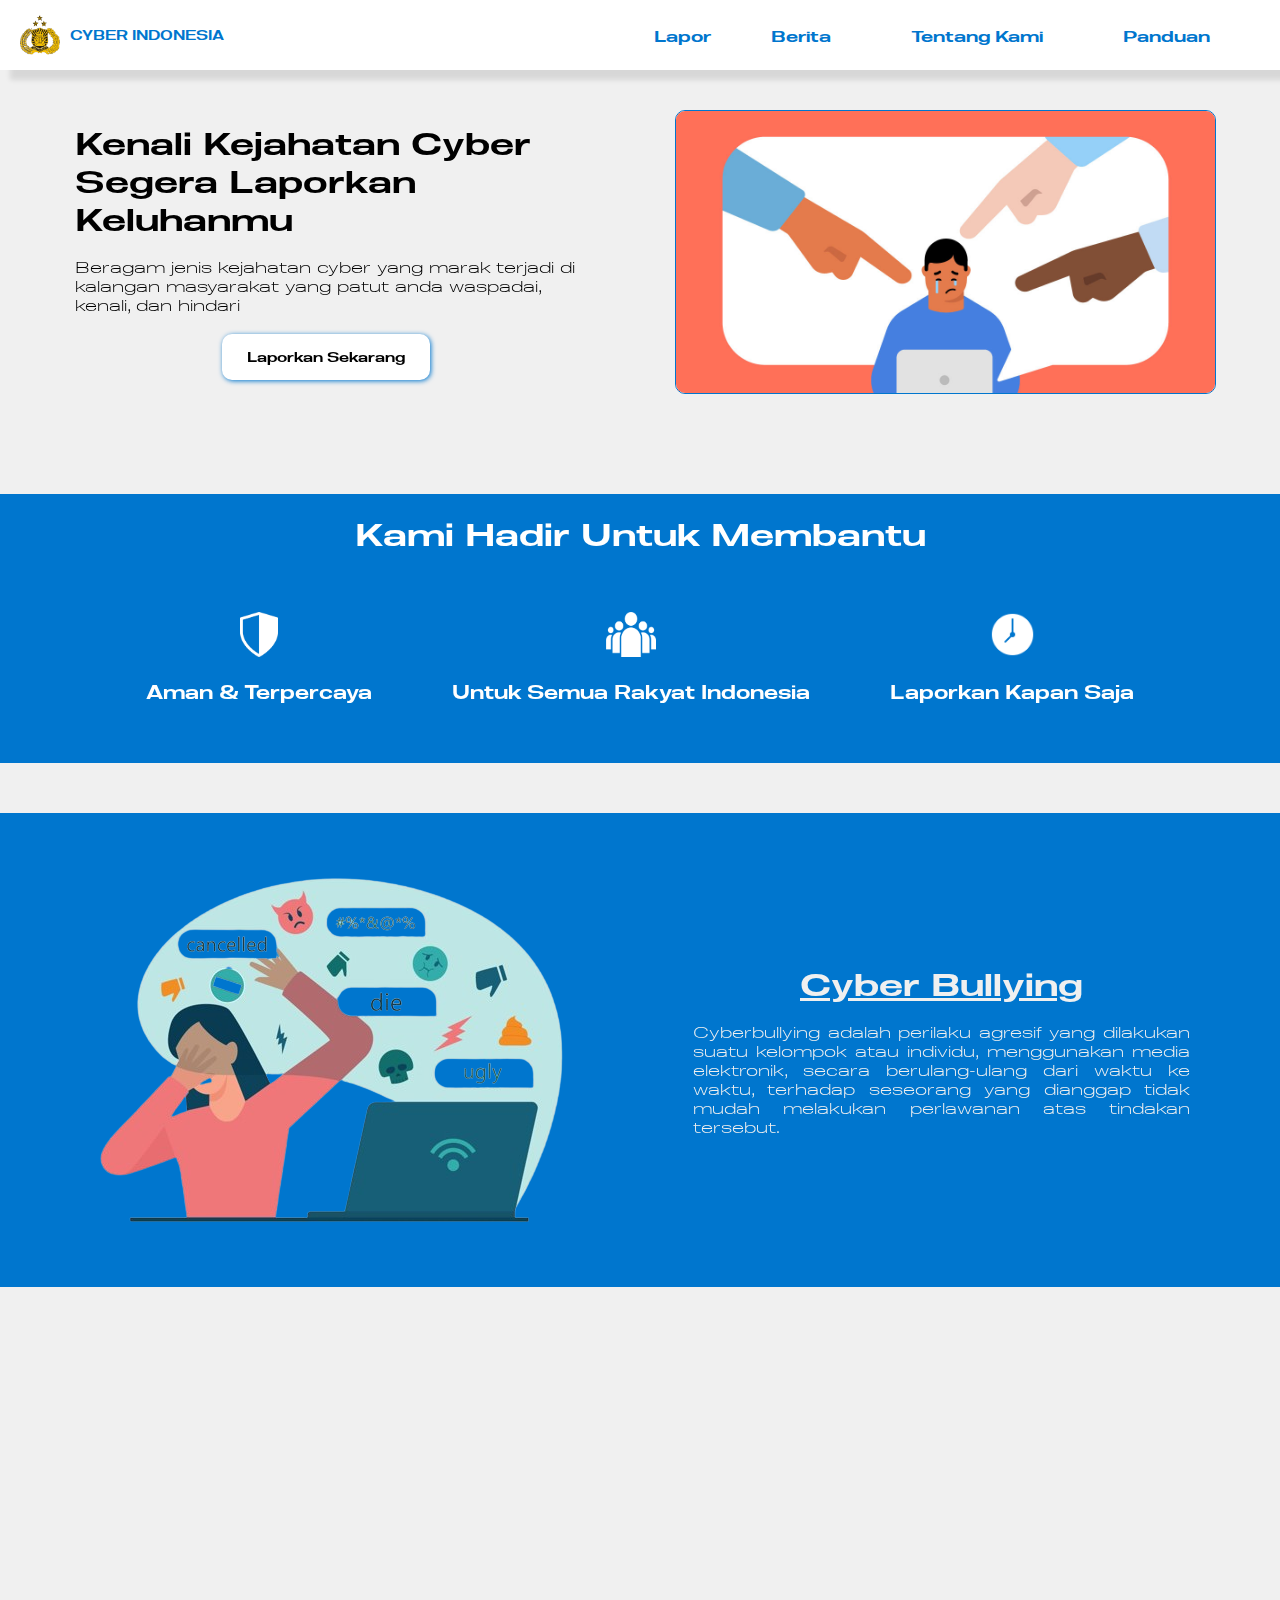
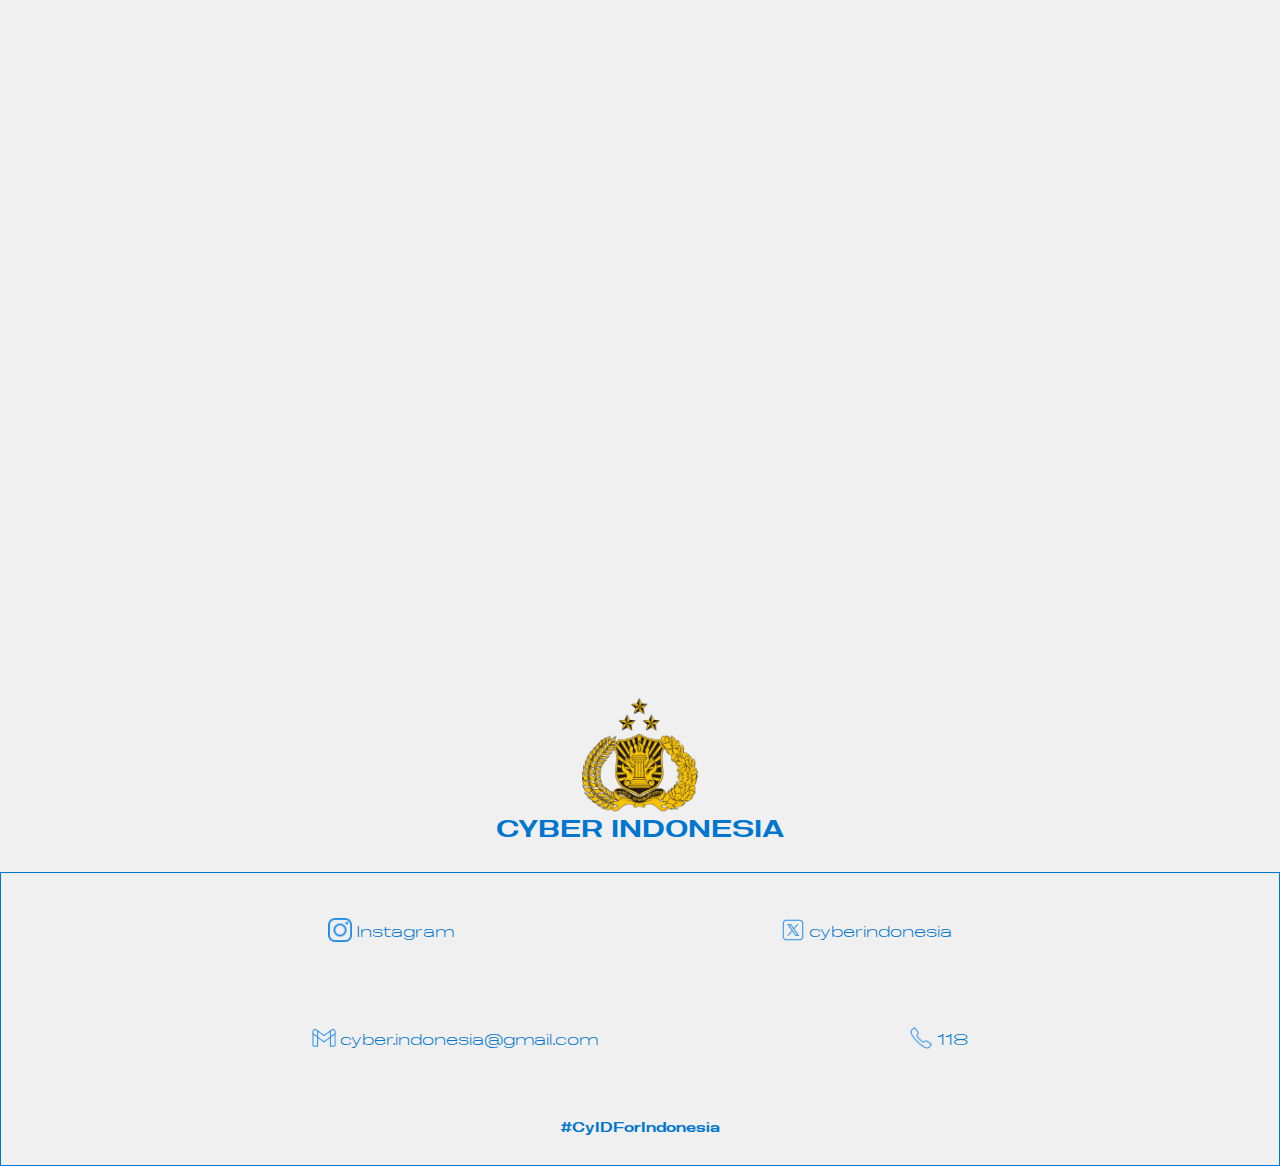
<file: index.html>
<!DOCTYPE html>
<html lang="en">
<head>
    <meta charset="UTF-8">
    <meta name="viewport" content="width=device-width, initial-scale=1.0">
    <title>Cyber Indonesia</title>
    <link rel="icon" type="image/x-icon" href="./asset_cyberid/Lambang_Polri.png">
    <link rel="stylesheet" href="./CSS/main.css">
    <link rel="stylesheet" href="./CSS/home.css">
    <script defer src="./JavaScript/animation.js"></script>
    <script defer src="./JavaScript/mobile.js"></script>
</head>
<body>
    <nav>
        <div class="logpict">
            <img src="./asset_cyberid/Lambang_Polri.png" alt="">
            <a href="index.html" id="logo">CYBER INDONESIA</a>
        </div>
        <div class="mobile-nav">
            <div id="ham-menu" onclick="clickmobile(this)">
                <div class="b1"></div>
                <div class="b2"></div>
                <div class="b3"></div>
                
                <ul class="for-mob">
                    <li><a href="./HTML/lapor-1.html">Lapor</a></li>
                    <li><a href="./HTML/berita.html">Berita</a></li>
                    <li><a href="./HTML/tentangkami.html">Tentang Kami</a></li>
                    <li><a href="./HTML/panduan.html">Panduan</a></li>
                </ul>
            </div>
        </div>
        
        <ul class="pc-navbar">
            <li><a href="./HTML/lapor-1.html">Lapor</a></li>
            <li><a href="./HTML/berita.html">Berita</a></li>
            <li><a href="./HTML/tentangkami.html">Tentang Kami</a></li>
            <li><a href="./HTML/panduan.html">Panduan</a></li>
        </ul>
    </nav>
    <div class="jumbatron">
        <div class="jumbatron-text">
            <h1>Kenali Kejahatan Cyber Segera Laporkan Keluhanmu</h1>
            <h4>Beragam jenis kejahatan cyber yang marak terjadi di kalangan masyarakat yang patut anda waspadai, kenali, dan hindari</h4>
            <button onclick="window.location.href='./HTML/lapor-1.html'">Laporkan Sekarang</button>
        </div>
        <div class="jumbatron-image">
            <img src="./asset_cyberid/blog-social-what-is-cyberbullying-1200x628-1.jpg" alt="Sport car">
        </div>
    </div>
    <div class="kami-hadir">
        <h1>Kami Hadir Untuk Membantu</h1>
        <div>
            <div>
                <img src="./asset_cyberid/sheild.png" alt="sheild">
                <h3>Aman & Terpercaya</h3>
            </div>
            <div>
                <img src="./asset_cyberid/all.png" alt="all">
                <h3>Untuk Semua Rakyat Indonesia</h3>
            </div>
            <div>
                <img src="./asset_cyberid/clock.png" alt="clock">
                <h3>Laporkan Kapan Saja</h3>
            </div>
        </div>
    </div>
    <div class="cyber-bullying">
        <img src="./asset_cyberid/Cyberbullying-1024x704-removebg-preview.png" alt="">
        <div>
            <h1>Cyber Bullying</h1>
            <p>Cyberbullying adalah perilaku agresif yang dilakukan suatu kelompok atau individu, menggunakan media elektronik,
                 secara berulang-ulang dari waktu ke waktu, terhadap seseorang yang dianggap tidak mudah melakukan perlawanan atas
                  tindakan tersebut. </p>
        </div>
    </div>
    <div class="penipuan-online">
        <div>
            <h1>Penipuan Online</h1>
            <p>Penipuan online adalah tindakan penipuan yang terjadi melalui internet atau platform digital. Ini mencakup berbagai 
                metode manipulasi yang bertujuan untuk mendapatkan informasi pribadi, keuangan, atau mengelabui orang untuk mengirim 
                uang atau barang kepada penipu.</p>
        </div>
        <img src="./asset_cyberid/20210825094845000000datasecurity11-removebg-preview.png" alt="">
    </div>
    <div class="berita">
        <img src="./asset_cyberid/pngwing.com.png" alt="">
        <div>
            <h1>Berita-berita Terkini tentang
                Penanganan Kejahatan Cyber di Indonesia</h1>
            <button onclick="window.location.href='./HTML/berita.html'">Cek Sekarang</button>
        </div>
    </div>
    <div class="footer-logo">
        <img src="./asset_cyberid/Lambang_Polri.png" alt="a">
        <h2>CYBER INDONESIA</h2>
    </div>
    <footer>
        <div class="footer-social-media">
            <div>
                <div>
                    <img src="./asset_cyberid/instagram.png" alt="ig">
                    <span>Instagram</span>
                </div>
                <div>
                    <img src="./asset_cyberid/x.png" alt="x">
                    <span>cyberindonesia</span>
                </div>
            </div>
            <div>
                <div>
                    <img src="./asset_cyberid/mail.png" alt="mail">
                    <span>cyber.indonesia@gmail.com</span>
                </div>
                <div>
                    <img src="./asset_cyberid/phone.png" alt="phone">
                    <span>118</span>
                </div>
            </div>
            <h5>#CyIDForIndonesia</h5>
        </div>
    </footer>
</body>
</html>
</file>
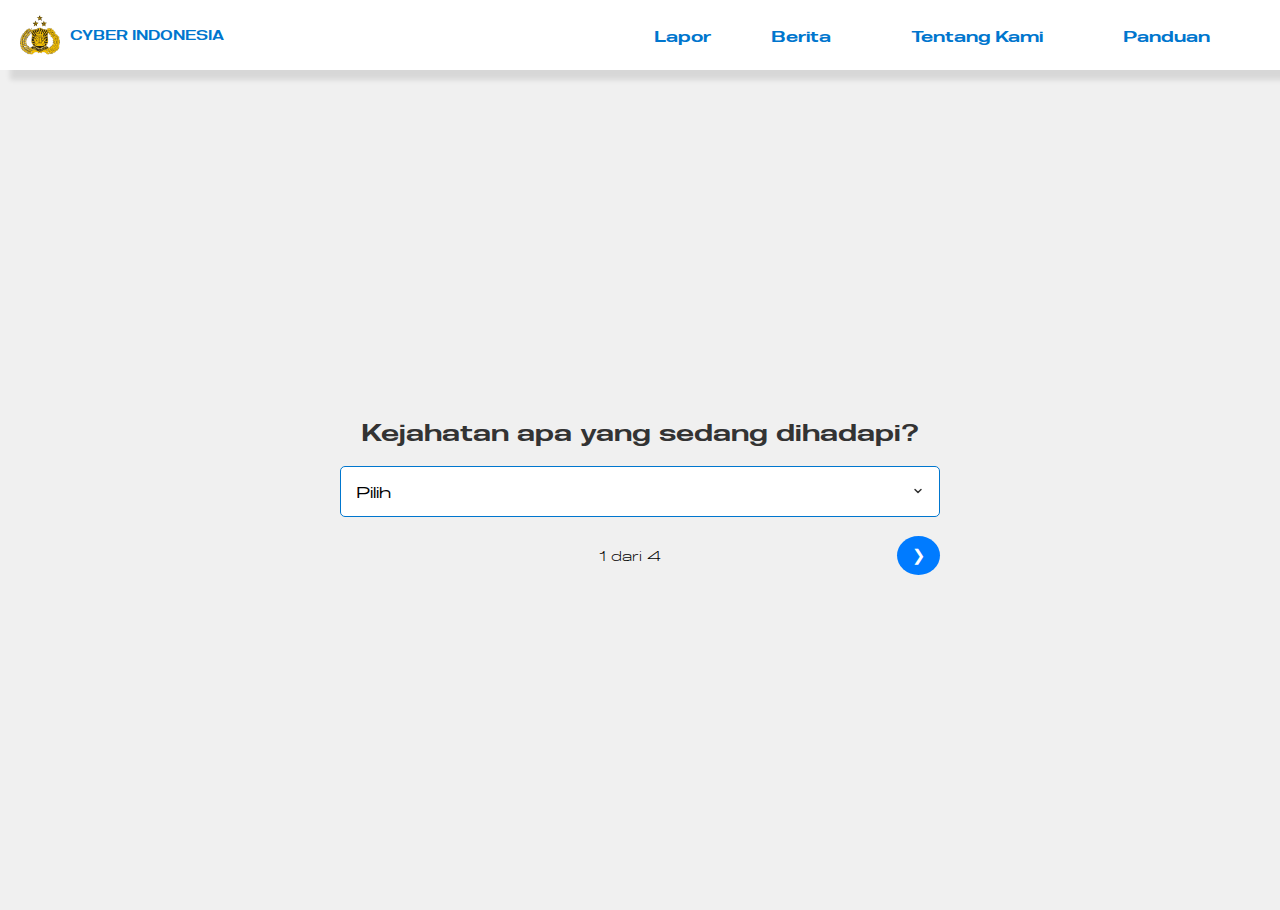
<file: HTML/lapor-1.html>
<!DOCTYPE html>
<html lang="en">
<head>
    <meta charset="UTF-8">
    <meta name="viewport" content="width=device-width, initial-scale=1.0">
    <title>CyID: Lapor</title>
    <link rel="icon" type="image/x-icon" href="../asset_cyberid/Lambang_Polri.png">
    <link rel="stylesheet" href="../CSS/main.css">
    <link rel="stylesheet" href="../CSS/lapor-1.css">
    <script defer src="../JavaScript/mobile.js"></script>
   
</head>
<body id="lapor-1">
    <nav>
        <div class="logpict">
            <img src="../asset_cyberid/Lambang_Polri.png" alt="">
            <a href="../index.html" id="logo">CYBER INDONESIA</a>
        </div>
        <div class="mobile-nav">
            <div id="ham-menu" onclick="clickmobile(this)">
                <div class="b1"></div>
                <div class="b2"></div>
                <div class="b3"></div>
                
                <ul class="for-mob">
                    <li><a href="lapor-1.html">Lapor</a></li>
                    <li><a href="berita.html">Berita</a></li>
                    <li><a href="tentangkami.html">Tentang Kami</a></li>
                    <li><a href="panduan.html">Panduan</a></li>
                </ul>
            </div>
        </div>
        
        <ul class="pc-navbar">
            <li><a href="lapor-1.html" class="thispage">Lapor</a></li>
            <li><a href="berita.html">Berita</a></li>
            <li><a href="tentangkami.html">Tentang Kami</a></li>
            <li><a href="panduan.html">Panduan</a></li>
        </ul>
    </nav>
    <div class="form">
        <div class="form-container">
            <h1>Kejahatan apa yang sedang dihadapi?</h1>
            <div class="select-box">
                <select id="form">
                    <option value="" disabled selected>Pilih</option>
                    <option value="Perundungan">Perundungan</option>
                    <option value="Penipuan">Penipuan</option>
                    <option value="Doxing">Doxing</option>
                    <option value="Pencemaran Nama Baik">Pencemaran Nama Baik</option>
                    <option value="Revenge Porn">Revenge Porn</option>
                </select>
                <p class="log" id="error"></p>
            </div>
            <div class="navigation">
                <span>1 dari 4</span>
                <button type="button" class="nav-button next-button">&#10095;</button>
            </div>
        </div>
    </div>
    <script src="../JavaScript/laporval1.js"></script>
   <script src="../jquery-3.7.1.min.js"></script>
    <!-- <script src="../JavaScript/lapor.js"></script> -->
</body>
</html>
</file>
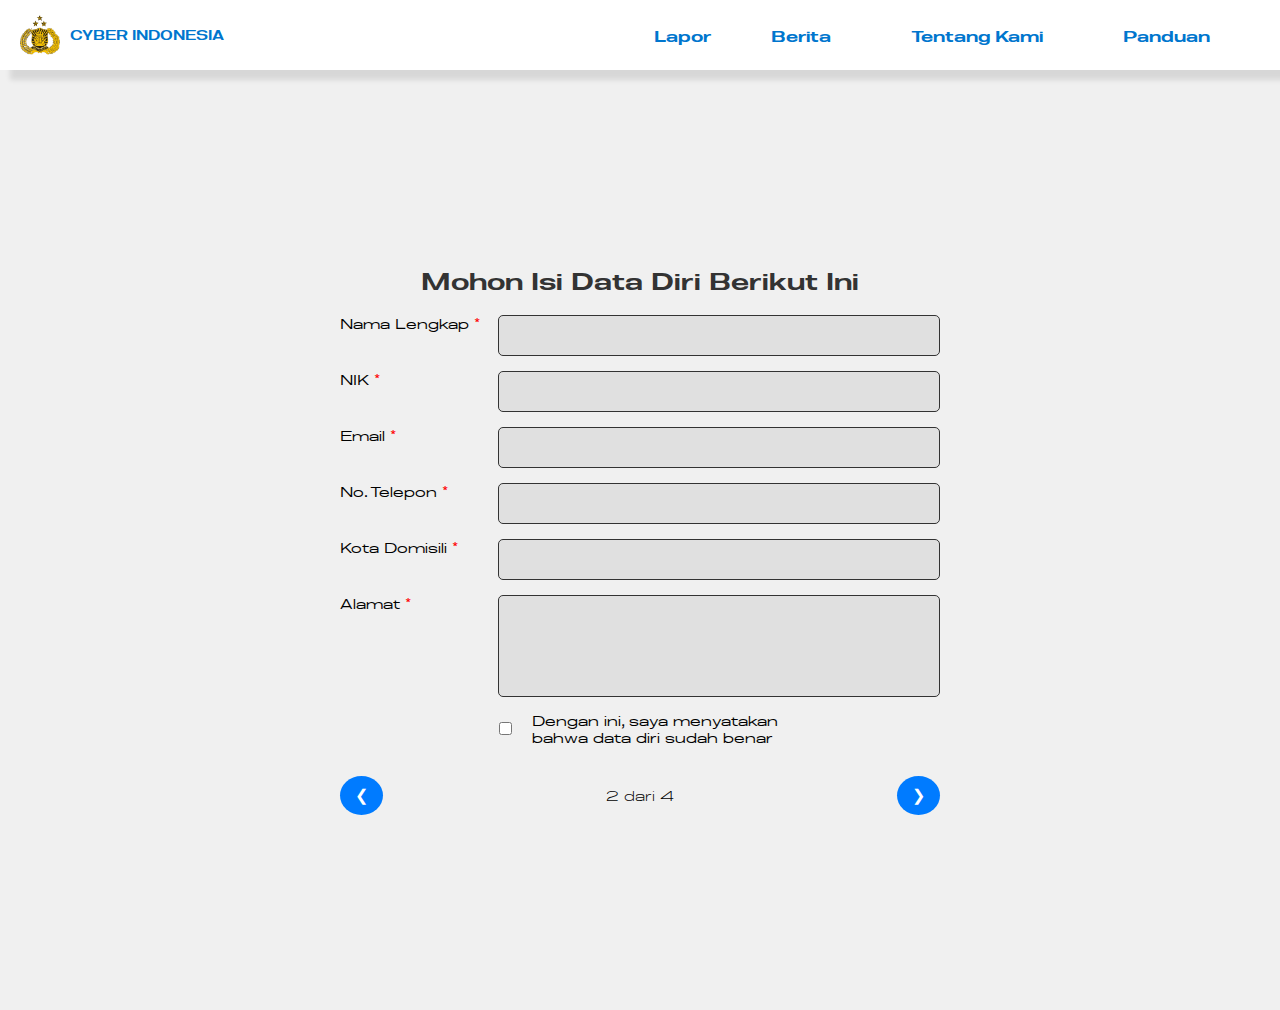
<file: HTML/lapor-2.html>
<!DOCTYPE html>
<html lang="en">
<head>
    <meta charset="UTF-8">
    <meta name="viewport" content="width=device-width, initial-scale=1.0">
    <title>CyID: Lapor</title>
    <link rel="icon" type="image/x-icon" href="../asset_cyberid/Lambang_Polri.png">
    <link rel="stylesheet" href="../CSS/main.css">
    <link rel="stylesheet" href="../CSS/lapor-2.css">
</head>
<body id="lapor-2">
    <nav>
        <div class="logpict">
            <img src="../asset_cyberid/Lambang_Polri.png" alt="">
            <a href="../index.html" id="logo">CYBER INDONESIA</a>
        </div>
        <div class="mobile-nav">
            <div id="ham-menu" onclick="clickmobile(this)">
                <div class="b1"></div>
                <div class="b2"></div>
                <div class="b3"></div>
                
                <ul class="for-mob">
                    <li><a href="lapor-1.html">Lapor</a></li>
                    <li><a href="berita.html">Berita</a></li>
                    <li><a href="tentangkami.html">Tentang Kami</a></li>
                    <li><a href="panduan.html">Panduan</a></li>
                </ul>
            </div>
        </div>
        
        <ul class="pc-navbar">
            <li><a href="lapor-1.html" class="thispage">Lapor</a></li>
            <li><a href="berita.html">Berita</a></li>
            <li><a href="tentangkami.html">Tentang Kami</a></li>
            <li><a href="panduan.html">Panduan</a></li>
        </ul>
    </nav>
    <div class="form">
        <div class="form-container">
            <h1>Mohon Isi Data Diri Berikut Ini</h1>
            <form id="form">
                <div class="form-group">
                    <label for="nama">Nama Lengkap <span>*</span></label>
                    <input type="text" id="nama" name="nama">
                </div>
                <div class="form-group">
                    <label for="nik">NIK <span>*</span></label>
                    <input type="text" id="nik" name="nik">
                </div>
                <div class="form-group">
                    <label for="email">Email <span>*</span></label>
                    <input type="email" id="email" name="email">
                </div>
                <div class="form-group">
                    <label for="telepon">No. Telepon <span>*</span></label>
                    <input type="tel" id="telepon" name="telepon">
                </div>
                <div class="form-group">
                    <label for="domisili">Kota Domisili <span>*</span></label>
                    <input type="text" id="domisili" name="domisili">
                </div>
                <div class="form-group">
                    <label for="alamat">Alamat <span>*</span></label>
                    <textarea id="alamat" name="alamat"></textarea>
                </div>
                <div class="confirmation-group">
                    <input type="checkbox" id="confirmation" name="confirmation">
                    <label for="confirmation">Dengan ini, saya menyatakan bahwa data diri sudah benar</label>
                </div>
                <p class="log" id="error"></p>
                <div class="navigation">
                    <button type="button" onclick="window.location.href='lapor-1.html'" class="nav-button prev-button">&#10094;</button>
                    <span>2 dari 4</span>
                    <button type="button" class="nav-button next-button">&#10095;</button>
                </div>
                
            </form>
        </div>
    </div>
    <script src="../JavaScript/laporval2.js"></script>
    <script src="../jquery-3.7.1.min.js"></script>
    <!-- <script src="../JavaScript/lapor.js"></script> -->
</body>
</html>
</file>
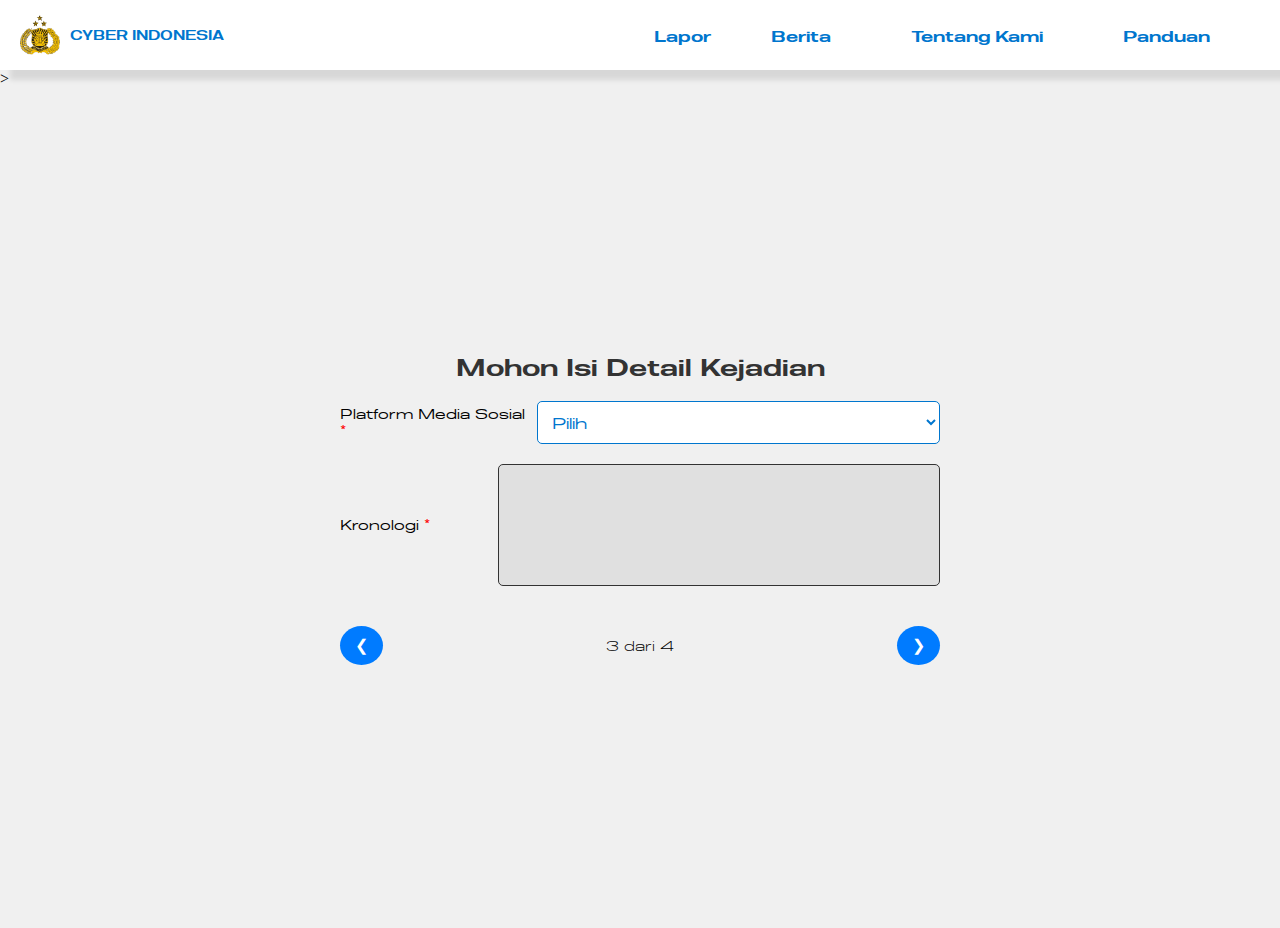
<file: HTML/lapor-3.html>
<!DOCTYPE html>
<html lang="en">
<head>
    <meta charset="UTF-8">
    <meta name="viewport" content="width=device-width, initial-scale=1.0">
    <title>CyID: Lapor</title>
    <link rel="icon" type="image/x-icon" href="../asset_cyberid/Lambang_Polri.png">
    <link rel="stylesheet" href="../CSS/main.css">
    <link rel="stylesheet" href="../CSS/lapor-3.css">
</head>
<body id="lapor-3">
    <nav>
        <div class="logpict">
            <img src="../asset_cyberid/Lambang_Polri.png" alt="">
            <a href="../index.html" id="logo">CYBER INDONESIA</a>
        </div>
        <div class="mobile-nav">
            <div id="ham-menu" onclick="clickmobile(this)">
                <div class="b1"></div>
                <div class="b2"></div>
                <div class="b3"></div>
                
                <ul class="for-mob">
                    <li><a href="lapor-1.html">Lapor</a></li>
                    <li><a href="berita.html">Berita</a></li>
                    <li><a href="tentangkami.html">Tentang Kami</a></li>
                    <li><a href="panduan.html">Panduan</a></li>
                </ul>
            </div>
        </div>
        
        <ul class="pc-navbar">
            <li><a href="lapor-1.html" class="thispage">Lapor</a></li>
            <li><a href="berita.html">Berita</a></li>
            <li><a href="tentangkami.html">Tentang Kami</a></li>
            <li><a href="panduan.html">Panduan</a></li>
        </ul>
    </nav>>
    </nav>
    <div class="form">
        <div class="form-container">
            <h1>Mohon Isi Detail Kejadian</h1>
            <form>
                <div class="form-group">
                    <label for="platform">Platform Media Sosial <span>*</span></label>
                    <select id="platform" name="platform">
                        <option value="" disabled selected>Pilih</option>
                        <option value="Instagram">Instagram</option>
                        <option value="Facebook">Facebook</option>
                        <option value="X">X</option>
                        <option value="TikTok">TikTok</option>
                    </select>
                </div>
                <div class="form-group">
                    <label for="chronology">Kronologi <span>*</span></label>
                    <textarea id="chronology" name="chronology"></textarea>
                </div>
                <p class="log" id="error"></p>
                <div class="navigation">
                    <button type="button" onclick="window.location.href='lapor-2.html'" class="nav-button prev-button">&#10094;</button>
                    <span>3 dari 4</span>
                    <button type="button"  class="nav-button next-button">&#10095;</button>
                </div>
            </form>
        </div>
    </div>
    <script src="../JavaScript/laporval3.js"></script>
    <script src="../jquery-3.7.1.min.js"></script>
    <!-- <script src="../JavaScript/lapor.js"></script> -->
</body>
</html>
</file>
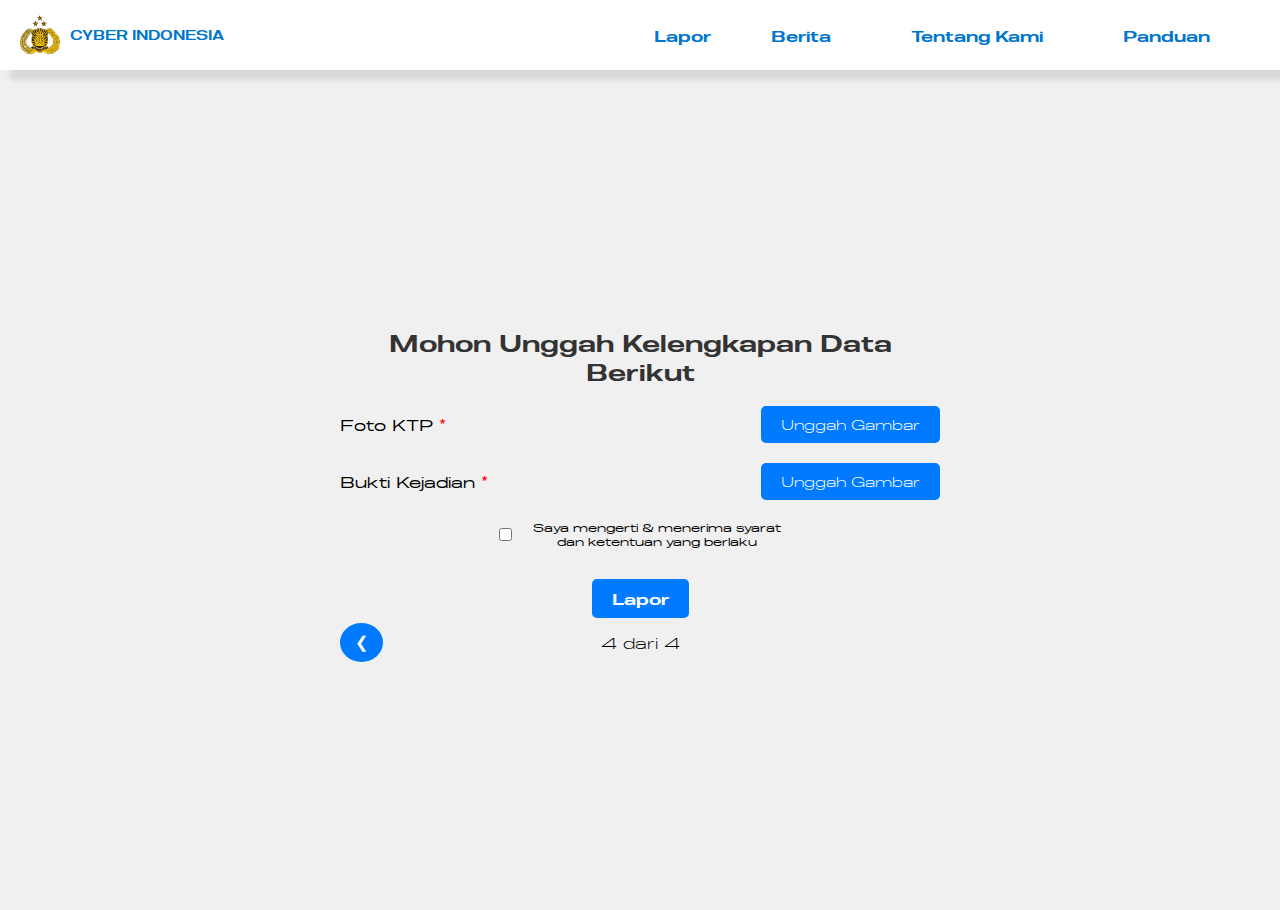
<file: HTML/lapor-4.html>
<!DOCTYPE html>
<html lang="en">
<head>
    <meta charset="UTF-8">
    <meta name="viewport" content="width=device-width, initial-scale=1.0">
    <title>CyID: Lapor</title>
    <link rel="icon" type="image/x-icon" href="../asset_cyberid/Lambang_Polri.png">
    <link rel="stylesheet" href="../CSS/main.css">
    <link rel="stylesheet" href="../CSS/lapor-4.css">
</head>
<body id="lapor-4">
    <nav>
        <div class="logpict">
            <img src="../asset_cyberid/Lambang_Polri.png" alt="">
            <a href="../index.html" id="logo">CYBER INDONESIA</a>
        </div>
        <div class="mobile-nav">
            <div id="ham-menu" onclick="clickmobile(this)">
                <div class="b1"></div>
                <div class="b2"></div>
                <div class="b3"></div>
                
                <ul class="for-mob">
                    <li><a href="lapor-1.html">Lapor</a></li>
                    <li><a href="berita.html">Berita</a></li>
                    <li><a href="tentangkami.html">Tentang Kami</a></li>
                    <li><a href="panduan.html">Panduan</a></li>
                </ul>
            </div>
        </div>
        
        <ul class="pc-navbar">
            <li><a href="lapor-1.html" class="thispage">Lapor</a></li>
            <li><a href="berita.html">Berita</a></li>
            <li><a href="tentangkami.html">Tentang Kami</a></li>
            <li><a href="panduan.html">Panduan</a></li>
        </ul>
    </nav>
    <div class="form">
        <div class="form-container">
            <h1>Mohon Unggah Kelengkapan Data Berikut</h1>
            <form>
                <div class="form-group">
                    <label for="ktp">Foto KTP <span>*</span></label>
                    <button class="upload-button" type="button">Unggah Gambar</button>
                </div>
                <div class="form-group">
                    <label for="bukti">Bukti Kejadian <span>*</span></label>
                    <button class="upload-button" type="button">Unggah Gambar</button>
                </div>
                <div class="confirmation-group">
                    <input type="checkbox" id="terms" name="terms">
                    <label for="terms">Saya mengerti & menerima syarat dan ketentuan yang berlaku</label>
                </div>
                <p class="log" id="error"></p>
                <button type="submit" id= "submit" class="submit-button">Lapor</button>
                <div class="navigation">
                    <button type="button" onclick="window.location.href='nextpage2.html'" class="nav-button prev-button">&#10094;</button>
                    <span>4 dari 4</span>
                </div>
            </form>
        </div>
    </div>
    <div id="laporModal" class="modal">
        <div class="modal-content">
            <span class="close">&times;</span>
            <h2>Laporan Berhasil!</h2>
            <p>Laporan anda akan segera diproses,<br>Anda dapat melihat status perkembangan laporan anda pada email yang terdaftar</p>
            <button id="kembaliButton" class="modal-button">Kembali</button>
        </div>
    </div>
    <script src="../JavaScript/laporval4.js"></script>
    <!-- <script src="../jquery-3.7.1.min.js"></script>
    <script src="../JavaScript/lapor.js"></script> -->
</body>
</html>
</file>
<file: CSS/main.css>
@font-face {
    font-family: molde-semi;
    src: url(../Fonts-Molde/molde-semi.ttf);
}
@font-face {
    font-family: molde-light;
    src: url(../Fonts-Molde/molde-light.ttf);
}
@font-face {
    font-family: molde-regular;
    src: url(../Fonts-Molde/molde-regular.ttf);
}

* {
    margin: 0;
    padding: 0;
}

body {
    min-height: 100vh;
    background-color: #f0f0f0;
}

nav {
    background-color: #fff;
    font-family: molde-semi;
    box-shadow: 10px 10px 5px rgb(0, 0, 0, 0.1);
    display: flex;
    justify-content: space-between;
    align-items: center;
    padding: 10px 20px;
    position: relative;
}

nav ul {
    list-style: none;
    display: flex;
    justify-content: center;
    align-items: center;
}

nav li {
    height: 50px;
}

nav a {
    height: 100%;
    text-decoration: none;
    display: flex;
    align-items: center;
    padding: 0 30px;
    color: #0076CE;
}

.logpict{
    display: flex;
    justify-content: center;
    align-items: center;
}
.logpict a{
    left:-25px;
    position: relative;
    font-size: 13px;
}
.logpict img{
    width: 40px;
    margin-right: 5px;
}


.mobile-nav{
    display: flex;
    justify-content: space-between;
    align-items: center;
    padding: 10px 0;
    border-bottom: 1px solid #0076CE;
    display: none;
}

#ham-menu{
    display: none;
    cursor: pointer;
    margin: 0 10px;
}

#ham-menu div{
    width: 35px;
    height: 2px;
    margin: 6px 0;
    transition: 0.45s;
    background-color: #0076CE;
}

.open .b1{
    -webkit-transform: rotate(-45deg) translate(-6px, 5px);
    transform: rotate(-45deg) translate(-6px, 5px);
}

.open .b2{
    opacity: 0;
}

.open .b3{
    -webkit-transform: rotate(45deg) translate(-6px, -6px);
    transform: rotate(45deg) translate(-6px, -6px);
}

.open .for-mob{
    display: flex;
    flex-direction: column;
    align-items: center;
    justify-content: flex-start;
    background-color: rgba(243, 242, 242, 0.847);
    border-top: solid #0076CE;
}

.for-mob{
    display: none;
    position: absolute;
    top: 60px;
    left: 0;
    height: auto;
    width: 100%;
    padding: 10px 0;
    z-index: 1;
}

.for-mob li{
    margin: 5px;
    width: 100%;
    text-align: center;
    display: flex;
    justify-content: center;
    align-items: center;
    border-bottom: solid 0.5px #0076CE;
}

.for-mob a{
    background-color: transparent;
}

nav a:not([id = "logo"]):hover {
    text-decoration: underline;
}

nav li:first-child {
    margin-right: auto;
}

.pc-navbar{
    margin: 0;
    padding: 0;
}

.pc-navbar li{
    display: inline;
    margin-right: 20px;
}

.footer-logo {
    width: 100%;
    display: flex;
    flex-direction: column;
    justify-content: center;
    align-items: center;
    margin: 30px 0;
    color: #0076CE;
}
.footer-logo img{
    max-width: 9%;
}
.footer-logo h2{
    font-family: molde-semi;
}

footer {
    display: flex;
    justify-content: center;
    align-items: center;
    text-align: center;
    border: 1px solid #0076CE;
    color: #0076CE;
}

footer span {
    font-family: molde-light;
}

footer .footer-social-media {
    display: flex;
    flex-direction: column;
    width: 100%;
}

footer .footer-social-media > div {
    display: flex;
    justify-content: space-evenly;
    margin: 40px 0;
}

footer .footer-social-media > * {
    margin: 30px 0;
}

footer .footer-social-media div img {
    position: relative;
    top: 20%;
    width: 1.5rem;
}

.footer-social-media h5{
    align-items: center;
    font-family: molde-semi;
}

@media (max-width: 768px){
    .pc-navbar {
        display: none;
    }

    .mobile-nav{
        display: block;
    }
    #ham-menu{
        display: block;
    }
    .logpict-mob{
        display: block;
    }

    .footer-social-media{
        width: 100%;
    }
    .footer-social-media > div {
        align-items: center;
        margin: 0;
    }

    .footer-social-media > div > div {
        margin: 0px 10px;
        display: flex;
        align-items: center;
    }

    .footer-social-media div img {
        width: 1.2rem;
        margin-right: 10px;
    }
   
}

@media (max-width: 426px){
    .footer-logo h2{
        font-size: 1rem;
    }
    .footer-social-media{
        width: 50%;
    }
    .footer-social-media > div {
        margin: 0 10px;
        font-size: 0.6rem;
    }

    .footer-social-media > div > div {
        margin: 0px auto;
        align-items: center;
    }

    .footer-social-media div img {
        width: 0.6rem;
        margin-right: 10px;
    }
}

@media (max-width:321px){
    .footer-logo h2{
        font-size: 0.6rem;
    }
    .footer-social-media{
        max-width: 100%;
    }
    .footer-social-media > div {
        margin: 0px;
        font-size: 7px;
    }

    .footer-social-media > div > div {
        margin: 0px auto;
        align-items: center;
    }

    .footer-social-media div img {
        width: 7px;
        margin-right: 20px;
    }
}
</file>
<file: CSS/home.css>
@font-face {
    font-family: molde-semi;
    src: url(../Fonts-Molde/molde-semi.ttf);
}
@font-face {
    font-family: molde-light;
    src: url(../Fonts-Molde/molde-light.ttf);
}
@font-face {
    font-family: molde-regular;
    src: url(../Fonts-Molde/molde-regular.ttf);
}

button{
    cursor: pointer;
}

@media (max-width: 768px){
    .pc-navbar {
        display: none;
    }

    .mobile-nav{
        display: block;
    }
    #ham-menu{
        display: block;
    }
    .logpict-mob{
        display: block;
    }

    .jumbatron{
        display: flex;
        flex-direction: column-reverse;
        text-align: center;
        padding:10px;
    }
    .jumbatron div{
        margin: 0px 0;
    }
    .jumbatron-text{
        max-width: 100%;
    }
    .jumbatron-text h1{
        font-size: 1.5rem;
    }
    .jumbatron-text h4{
        font-size: 0.7rem;
    }
    .jumbotron-text button {
        padding: 10px 20px;
    }

    .kami-hadir div{
        font-size: 0.6rem;
    }
    .kami-hadir h1{
        font-size: 1.5rem;
    }
    .cyber-bullying, .penipuan-online, .berita {
        flex-direction: column;
        text-align: center;
    }
    .cyber-bullying img, .penipuan-online img {
        max-width: 100%;
        margin-bottom: 20px;
    }

    .footer-social-media{
        width: 100%;
    }
    .footer-social-media > div {
        align-items: center;
        margin: 0;
    }

    .footer-social-media > div > div {
        margin: 0px 10px;
        display: flex;
        align-items: center;
    }

    .footer-social-media div img {
        width: 1.2rem;
        margin-right: 10px;
    }
   
}

.jumbatron {
    display: flex;
    justify-content: space-between;
    align-items: center;
    background-color: #f0f0f0;
    padding: 20px;
    margin-bottom: 60px;
}

.jumbatron div {
    padding: 20px;
    margin: 0 25px;
    display: flex;
    flex-direction: column;
    justify-content: center;
    align-items: center;
}

.jumbatron-image img {
    max-width: 100%;
    border: solid #0076CE 0.5px;
    border-radius: 10px;
}

.jumbatron-text {
    max-width: 100%;
}

.jumbatron-text h1{
    font-family: molde-semi;
}
.jumbatron-text h4{
    font-family: molde-light;
}

.jumbatron-text * {
    margin: 10px;
}

.jumbatron-text button {
    padding: 15px 25px;
    font-family: molde-semi;
    border: none;
    border-radius: 10px;
    background-color: #fff;
    box-shadow: 1px 1px 5px #0076CE;
}

.jumbatron-text button:hover {
    background-color: #0076CE;
    color: white;
    box-shadow: #fff;
}

.kami-hadir {
    position: relative;
    bottom: 0;
    display: flex;
    flex-direction: column;
    justify-content: center;
    background-color: #0076CE;
    color: white;
    text-align: center;
    margin-bottom: 50px;
    font-family: molde-semi;
}

.kami-hadir * {
    padding: 20px;
}

.kami-hadir > div {
    display: flex;
    flex-direction: row;
    justify-content: center;
    align-items: center;
}

.kami-hadir div img {
    max-width: 50px;
    height: 45px;
    padding: 0px 0px;
}

.cyber-bullying {
    display: flex;
    justify-content: space-between;
    align-items: center;
    background-color: #0076CE;
    margin: 50px 0;
    padding: 30px;
}

.cyber-bullying div {
    max-width: 600px;
    padding: 0 40px;
    color: #f0f0f0;
}

.cyber-bullying div * {
    margin: 20px;
}

.cyber-bullying div h1 {
    text-align: center;
    text-decoration: underline;
    font-family: molde-semi;
}

.cyber-bullying div p {
    text-align: justify;
    font-family: molde-light;
}

.penipuan-online {
    display: flex;
    justify-content: space-between;
    align-items: center;
    background-color: #0076CE;
    margin: 50px 0;
    padding: 30px;
}

.penipuan-online div {
    max-width: 600px;
    padding: 0 40px;
    color: #f0f0f0;
}

.penipuan-online div * {
    margin: 20px;
}

.penipuan-online div h1 {
    text-align: center;
    text-decoration: underline;
    font-family: molde-semi;
}

.penipuan-online div p {
    text-align: justify;
    font-family: molde-light;
}

.berita {
    display: flex;
    justify-content: space-between;
    align-items: center;
    background-color: #f0f0f0;
    margin: 50px 0;
    padding: 20px;
    font-family: molde-semi;
}

.berita div {
    max-width: 600px;
    padding: 0 40px;
    display: flex;
    flex-direction: column;
    align-items: flex-end;
}

.berita div * {
    margin: 20px;
}

.berita div h1 {
    text-align: right;
}

.berita img{
    max-width: 50%;
}

.berita button {
    padding: 15px 15px;
    border: none;
    border-radius: 10px;
    background-color: #fff;
    box-shadow: 1px 1px 5px #0076CE;
    font-family: molde-semi;
}

.berita button:hover {
    background-color: #0076CE;
    color: #fff;
}

.jumbatron-text{
    opacity: 0;
    filter: blur(5px);
    transition: all 1s;
}

.cyber-bullying{
    opacity: 0;
    filter: blur(5px);
    transition: all 1s;
}

.penipuan-online{
    opacity: 0;
    filter: blur(5px);
    transition: all 1s;

}

.kami-hadir{
    opacity: 0;
    filter: blur(5px);
    transition: all 1s;
}

.berita{
    opacity: 0;
    filter: blur(5px);
    transition: all 1s;
}


.show{
    opacity: 1;
    filter: blur(0);
}
</file>
<file: CSS/lapor-1.css>
@font-face {
    font-family: molde-semi;
    src: url(../Fonts-Molde/molde-semi.ttf);
}
@font-face {
    font-family: molde-light;
    src: url(../Fonts-Molde/molde-light.ttf);
}
@font-face {
    font-family: molde-regular;
    src: url(../Fonts-Molde/molde-regular.ttf);
}

* {
    margin: 0;
    padding: 0;
}

body {
    min-height: 100vh;
    background-color: #f0f0f0;
}

nav {
    background-color: #fff;
    box-shadow: 10px 10px 5px rgb(0, 0, 0, 0.1);
    display: flex;
    justify-content: space-between;
    align-items: center;
    padding: 10px 20px;
    position: relative;
}

nav ul {
    list-style: none;
    display: flex;
    justify-content: center;
    align-items: center;
    font-family: molde-semi;
}

nav li {
    height: 50px;
}

nav a {
    height: 100%;
    text-decoration: none;
    display: flex;
    align-items: center;
    padding: 0 30px;
    color: #0076CE;
}

nav a:not([id = "logo"]):hover {
    text-decoration: underline;
}

.logpict{
    font-family: molde-semi;
    display: flex;
    justify-content: center;
    align-items: center;
}
.logpict a{
    left:-25px;
    position: relative;
    font-size: 13px;
}
.logpict img{
    width: 40px;
    margin-right: 5px;
}

.mobile-nav{
    display: flex;
    justify-content: space-between;
    align-items: center;
    padding: 10px 0;
    border-bottom: 1px solid #0076CE;
    display: none;
}

#ham-menu{
    display: none;
    cursor: pointer;
    margin: 0 10px;
}

#ham-menu div{
    width: 35px;
    height: 2px;
    margin: 6px 0;
    transition: 0.45s;
    background-color: #0076CE;
}

.open .b1{
    -webkit-transform: rotate(-45deg) translate(-6px, 5px);
    transform: rotate(-45deg) translate(-6px, 5px);
}

.open .b2{
    opacity: 0;
}

.open .b3{
    -webkit-transform: rotate(45deg) translate(-6px, -6px);
    transform: rotate(45deg) translate(-6px, -6px);
}

.open .for-mob{
    display: flex;
    flex-direction: column;
    align-items: center;
    justify-content: flex-start;
    background-color: rgba(243, 242, 242, 0.847);
    border-top: solid #0076CE;
}

.for-mob{
    display: none;
    position: absolute;
    top: 60px;
    left: 0;
    height: auto;
    width: 100%;
    padding: 10px 0;
}

.for-mob li{
    margin: 5px;
    width: 100%;
    text-align: center;
    display: flex;
    justify-content: center;
    align-items: center;
    border-bottom: solid 0.5px #0076CE;
}

.for-mob a{
    background-color: transparent;
}

.pc-navbar{
    margin: 0;
    padding: 0;
}

.pc-navbar li{
    display: inline;
    margin-right: 20px;
}

nav li:first-child {
    margin-right: auto;
}

@media (max-width: 768px){
    .pc-navbar {
        display: none;
    }
    .mobile-nav{
        display: block;
    }
    #ham-menu{
        display: block;
    }
    .logpict-mob{
        display: block;
    }
}

.form {
    flex: 1;
    display: flex;
    justify-content: center;
    align-items: center;
    width: 100%;
    height: calc(100vh - 60px); /* Adjusting for the height of the navbar */
}

.form-container {
    text-align: center;
    background-color: #f0f0f0;
    padding: 40px;
    border-radius: 10px;
    width: 90%;
    max-width: 600px;
}

h1 {
    font-size: 24px;
    color: #333;
    margin-bottom: 20px;
    font-family: molde-semi;
}

.select-box {
    margin-bottom: 20px;
}

select {
    width: 100%;
    padding: 15px;
    font-size: 16px;
    border: 1px solid #0076CE;
    border-radius: 5px;
    appearance: none;
    -webkit-appearance: none;
    -moz-appearance: none;
    background: #fff url('data:image/svg+xml;charset=US-ASCII,%3csvg xmlns="http://www.w3.org/2000/svg" width="16" height="16" fill="none" stroke="%23333" stroke-width="2" stroke-linecap="round" stroke-linejoin="round"%3e%3cpath d="M4 6l4 4 4-4"%3e%3c/path%3e%3c/svg%3e') no-repeat right 15px center;
    background-size: 12px;
    font-family: molde-regular;
}

.navigation {
    display: flex;
    justify-content: center;
    align-items: center;
    margin-top: 20px;
    position: relative;
    font-family: molde-light;
}

.navigation span {
    margin-right: 20px; /* Adjust this value to change the spacing */
    font-size: 14px;
}

.next-button {
    position: absolute;
    right: 0;
    background-color: #007bff;
    border: none;
    color: #fff;
    padding: 10px 15px;
    border-radius: 50%;
    font-size: 16px;
    cursor: pointer;
    text-decoration: none;
    display: inline-flex;
    align-items: center;
    justify-content: center;
}

.log{
    color:rgb(255, 5, 5);
    margin-top: 10px;
    margin-bottom: 6px;
    align-items: center;
    justify-content: center;
    display: flex;
    background-color: transparent;
    font-family: molde-regular;
    font-size: small;
}
</file>
<file: CSS/lapor-2.css>
@font-face {
    font-family: molde-semi;
    src: url(../Fonts-Molde/molde-semi.ttf);
}
@font-face {
    font-family: molde-light;
    src: url(../Fonts-Molde/molde-light.ttf);
}
@font-face {
    font-family: molde-regular;
    src: url(../Fonts-Molde/molde-regular.ttf);
}

@media (max-width: 768px){
   
}

.form {
    margin: 50px 0;
    display: flex;
    justify-content: center;
    align-items: center;
    width: 100%;
    min-height: calc(100vh - 60px); /* Adjusting for the height of the navbar */
}

.form-container {
    text-align: left;
    background-color: #f0f0f0;
    padding: 40px;
    border-radius: 10px;
    width: 90%;
    max-width: 600px;
}

h1 {
    font-family: molde-semi;
    font-size: 24px;
    color: #333;
    margin-bottom: 20px;
    text-align: center;
}

.form-group {
    margin-bottom: 15px;
    display: flex;
    justify-content: space-between;
}

.form-group label {
    display: block;
    font-size: 14px;
    margin-bottom: 5px;
    font-family: molde-regular;
}

.form-group span {
    font-family: molde-regular;
    color: red;
}

.form-group input,
.form-group textarea {
    font-family: molde-regular;
    width: 70%;
    padding: 10px;
    font-size: 16px;
    border: 1px solid #333;
    border-radius: 5px;
    background-color: #e0e0e0;
}

.form-group textarea {
    resize: none;
    height: 80px;
}

.form-group input[type="checkbox"] {
    width: auto;
    margin-right: 10px;
}

.confirmation-group {
    display: flex;
    justify-content: center;
    align-items: center;
    font-family: molde-regular;
    font-size: 14px;
}

.confirmation-group label {
    max-width: 250px;
}

.confirmation-group * {
    margin: 0 10px;
}

.navigation {
    display: flex;
    justify-content: space-between;
    align-items: center;
    margin-top: 20px;
    font-family: molde-light;
}

.navigation span {
    font-size: 14px;
}

.nav-button {
    background-color: #007bff;
    border: none;
    color: #fff;
    padding: 10px 15px;
    border-radius: 50%;
    font-size: 16px;
    cursor: pointer;
    text-decoration: none;
    display: inline-flex;
    align-items: center;
    justify-content: center;
}

.log{
    color:rgb(255, 5, 5);
    margin-top: 10px;
    margin-bottom: 6px;
    align-items: center;
    justify-content: center;
    display: flex;
    background-color: transparent;
    font-family: molde-regular;
    font-size: small;
}
</file>
<file: CSS/lapor-3.css>
@font-face {
    font-family: molde-semi;
    src: url(../Fonts-Molde/molde-semi.ttf);
}
@font-face {
    font-family: molde-light;
    src: url(../Fonts-Molde/molde-light.ttf);
}
@font-face {
    font-family: molde-regular;
    src: url(../Fonts-Molde/molde-regular.ttf);
}

@media (max-width: 768px){
    
}

.form {
    display: flex;
    justify-content: center;
    align-items: center;
    width: 100%;
    height: calc(100vh - 60px);
}

.form-container {
    text-align: left;
    background-color: #f0f0f0;
    padding: 40px;
    border-radius: 10px;
    width: 90%;
    max-width: 600px;
}

h1 {
    font-size: 24px;
    color: #333;
    margin-bottom: 20px;
    text-align: center;
    font-family: molde-semi;
}

.form-group {
    margin-bottom: 20px;
    display: flex;
    justify-content: space-between;
    align-items: center;
}

.form-group label {
    font-family: molde-regular;
    font-size: 14px;
    margin-right: 10px;
}

.form-group span {
    color: red;
}

.form-group select,
.form-group textarea {
    width: 70%;
    padding: 10px;
    font-size: 16px;
    border: 1px solid #333;
    border-radius: 5px;
    background-color: #e0e0e0;
    font-family: molde-regular;
}

.form-group select {
    border: 1px solid #0076CE;
    background-color: #fff;
    color: #0076CE;
}

.form-group textarea {
    resize: none;
    height: 100px;
}

.navigation {
    display: flex;
    justify-content: space-between;
    align-items: center;
    margin-top: 20px;
}

.navigation span {
    font-size: 14px;
    font-family: molde-light;
}

.nav-button {
    background-color: #007bff;
    border: none;
    color: #fff;
    padding: 10px 15px;
    border-radius: 50%;
    font-size: 16px;
    cursor: pointer;
    text-decoration: none;
    display: inline-flex;
    align-items: center;
    justify-content: center;
}

.log{
    color:rgb(255, 5, 5);
    margin-top: 10px;
    margin-bottom: 6px;
    align-items: center;
    justify-content: center;
    display: flex;
    background-color: transparent;
    font-family: molde-regular;
    font-size: small;
}
</file>
<file: CSS/lapor-4.css>
@font-face {
    font-family: molde-semi;
    src: url(../Fonts-Molde/molde-semi.ttf);
}
@font-face {
    font-family: molde-light;
    src: url(../Fonts-Molde/molde-light.ttf);
}
@font-face {
    font-family: molde-regular;
    src: url(../Fonts-Molde/molde-regular.ttf);
}

@media (max-width: 768px){

}

.form {
    display: flex;
    justify-content: center;
    align-items: center;
    width: 100%;
    height: calc(100vh - 60px);
}

.form-container {
    text-align: center;
    background-color: #f0f0f0;
    padding: 40px;
    border-radius: 10px;
    width: 90%;
    max-width: 600px;
}

h1 {
    font-family: molde-semi;
    font-size: 24px;
    color: #333;
    margin-bottom: 20px;
}

.form-group {
    margin-bottom: 20px;
    display: flex;
    justify-content: space-between;
    align-items: center;
}

.form-group label {
    font-size: 16px;
    margin-right: 10px;
    font-family: molde-regular;
}

.form-group span {
    color: red;
}

.form-group input[type="checkbox"] {
    width: auto;
    margin-right: 10px;
}

.confirmation-group {
    display: flex;
    justify-content: center;
    align-items: center;
    font-family: molde-regular;
    font-size: 12px;
}

.confirmation-group label {
    max-width: 250px;
}

.confirmation-group * {
    margin: 0 10px;
}

.upload-button {
    background-color: #007bff;
    border: none;
    color: #fff;
    padding: 10px 20px;
    border-radius: 5px;
    cursor: pointer;
    font-size: 14px;
    display: flex;
    align-items: center;
    gap:10px;
    font-family: molde-light;
}

.navigation {
    display: flex;
    justify-content: center;
    align-items: center;
    position: relative;
    font-family: molde-light;
}

.prev-button {
    position: absolute;
    left: 0;
    background-color: #007bff;
    border: none;
    color: #fff;
    padding: 10px 15px;
    border-radius: 50%;
    font-size: 16px;
    cursor: pointer;
    text-decoration: none;
    display: inline-flex;
    align-items: center;
    justify-content: center;
}

.submit-button {
    margin: 15px;
    background-color: #007bff;
    border: none;
    color: #fff;
    padding: 10px 20px;
    border-radius: 5px;
    font-size: 16px;
    cursor: pointer;
    font-family: molde-semi;
}

.modal {
    display: none; 
    position: fixed; 
    z-index: 1; 
    left: 0;
    top: 0;
    width: 100%; 
    height: 100%; 
    overflow: auto; 
    background-color: rgba(0,0,0,0.4); 
}

.modal-content {
    background-color: #fefefe;
    margin: 15% auto;
    padding: 20px;
    border: 1px solid #888;
    width: 80%; 
    max-width: 500px; 
    border-radius: 10px;
    text-align: center;
}

.modal-content h2 {
    color: #007bff;
    font-family: molde-semi;
}

.modal-content p {
    font-size: 16px;
    color: #333;
    margin: 20px 0;
    font-family: molde-light;
}

.modal-content .modal-button {
    background-color: #007bff;
    color: white;
    padding: 10px 20px;
    border: none;
    border-radius: 5px;
    cursor: pointer;
    font-size: 16px;
    font-family: molde-semi;
}

.modal-content .modal-button:hover {
    background-color: #0056b3;
}

.close {
    color: #aaa;
    float: right;
    font-size: 28px;
    font-weight: bold;
}

.close:hover,
.close:focus {
    color: black;
    text-decoration: none;
    cursor: pointer;
}

.log{
    color:rgb(255, 5, 5);
    margin-top: 10px;
    margin-bottom: 6px;
    align-items: center;
    justify-content: center;
    display: flex;
    background-color: transparent;
    font-family: molde-regular;
    font-size: small;
}
</file>
